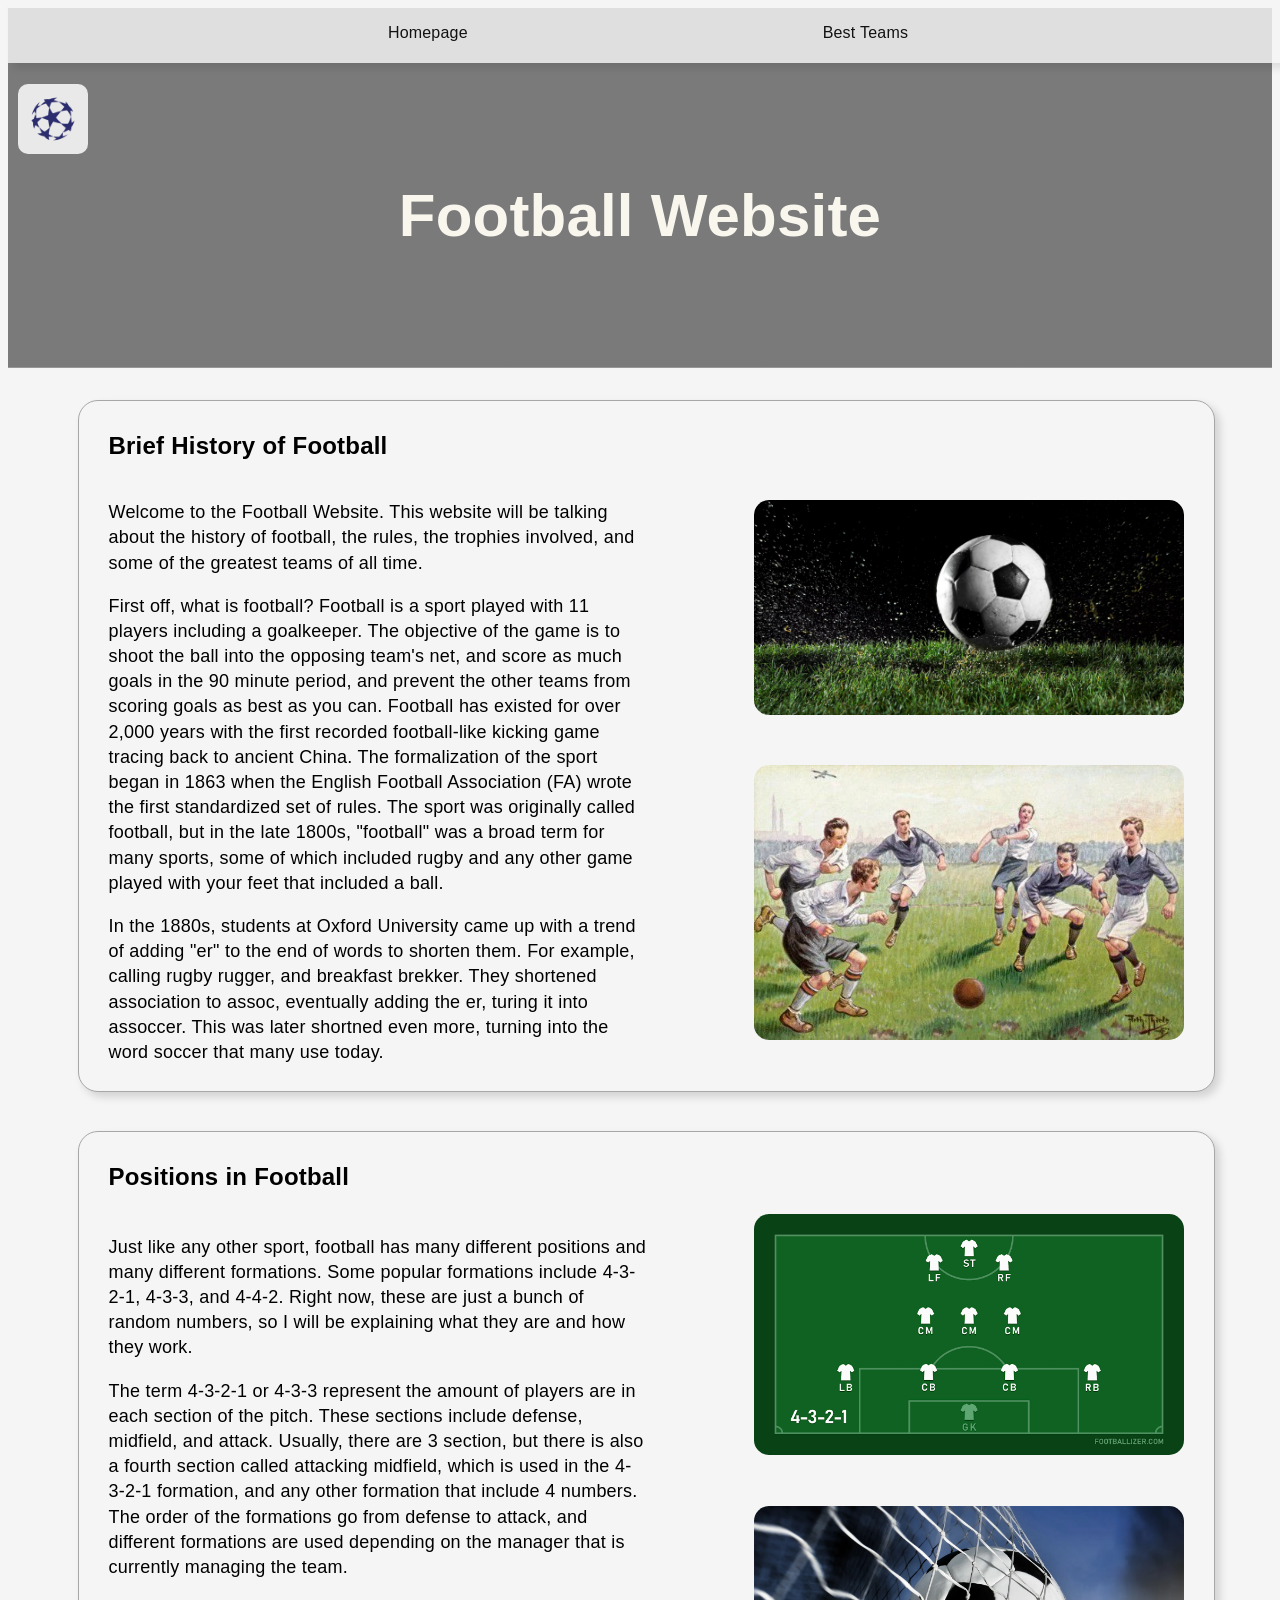
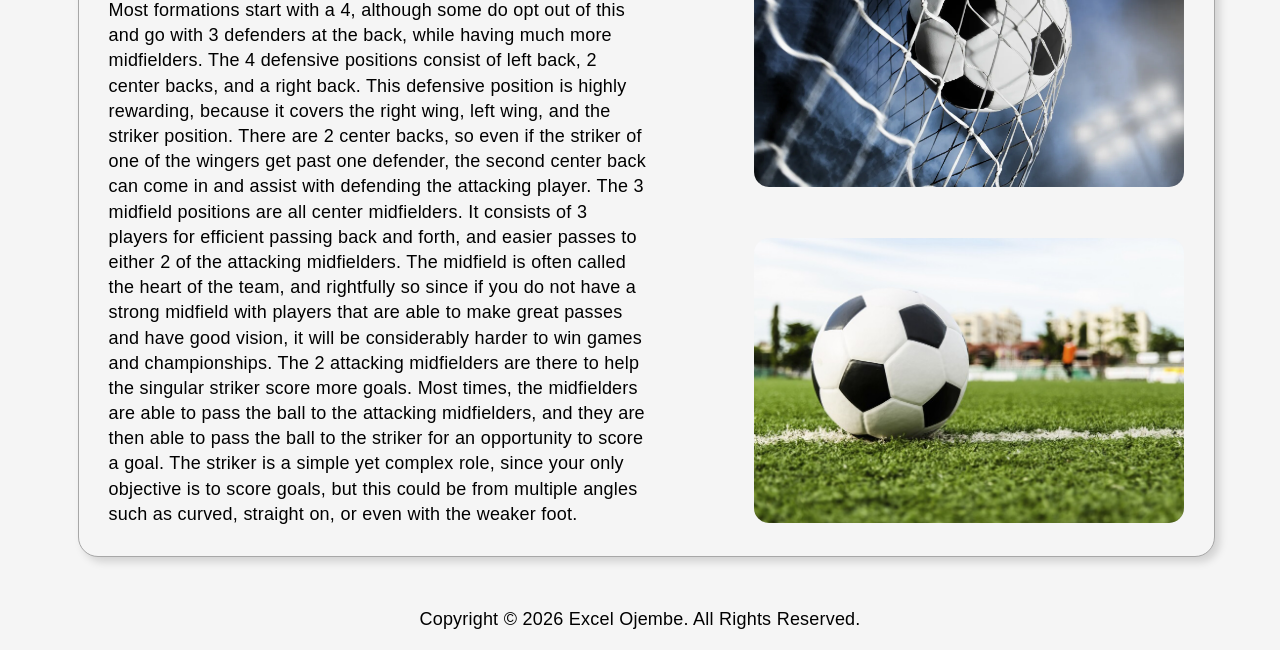
<file: index.html>
<!doctype html>
<html lang="en">
  <head>
    <meta charset="UTF-8" />
    <meta name="viewport" content="width=device-width, initial-scale=1.0" />
    <title>Football Website | Home</title>
    <link rel="stylesheet" href="stylesheets/css-pages-style.css" />
  </head>
  <body>
    <header>
      <nav>
        <ul>
          <li><a href="index.html">Homepage</a></li>
          <li><a href="best-teams.html">Best Teams</a></li>
        </ul>
      </nav>
      <br />
      <br />
      <br />
      <!-- Mr. Hardman has approved the use of this div. -->
      <div id="logo-container">
        <a href="https://www.uefa.com/" target="_blank">
          <img
            id="uefa-logo"
            src="images/uefa logo.png"
            alt="UEFA's Logo"
            width="70px"
            height="70px" />
        </a>
      </div>
      <h1 id="title">Football Website</h1>
    </header>
    <br />
    <main>
      <section id="opening-section">
        <h2>Brief History of Football</h2>
        <div class="flex-wrapper">
          <div>
            <p>
              Welcome to the Football Website. This website will be talking
              about the history of football, the rules, the trophies involved,
              and some of the greatest teams of all time.
            </p>
            <p>
              First off, what is football? Football is a sport played with 11
              players including a goalkeeper. The objective of the game is to
              shoot the ball into the opposing team's net, and score as much
              goals in the 90 minute period, and prevent the other teams from
              scoring goals as best as you can. Football has existed for over
              2,000 years with the first recorded football-like kicking game
              tracing back to ancient China. The formalization of the sport
              began in 1863 when the English Football Association (FA) wrote the
              first standardized set of rules. The sport was originally called
              football, but in the late 1800s, "football" was a broad term for
              many sports, some of which included rugby and any other game
              played with your feet that included a ball.
            </p>
            <p>
              In the 1880s, students at Oxford University came up with a trend
              of adding "er" to the end of words to shorten them. For example,
              calling rugby rugger, and breakfast brekker. They shortened
              association to assoc, eventually adding the er, turing it into
              assoccer. This was later shortned even more, turning into the word
              soccer that many use today.
            </p>
          </div>
          <div class="flex-images">
            <img
              src="images/soccer-ball.avif"
              id="web-banner-one"
              alt="A soccer ball bouncing on the ground with particles around it" />
            <br />
            <br />
            <img
              src="images/football-history.webp"
              alt="Drawing of people playing soccer with an old ball"
              id="history" />
            <br />
          </div>
        </div>
      </section>

      <br />
      <br />
      <section id="follow-up-section">
        <h2>Positions in Football</h2>
        <div class="flex-wrapper">
          <div>
            <p>
              Just like any other sport, football has many different positions
              and many different formations. Some popular formations include
              4-3-2-1, 4-3-3, and 4-4-2. Right now, these are just a bunch of
              random numbers, so I will be explaining what they are and how they
              work.
            </p>
            <p>
              The term 4-3-2-1 or 4-3-3 represent the amount of players are in
              each section of the pitch. These sections include defense,
              midfield, and attack. Usually, there are 3 section, but there is
              also a fourth section called attacking midfield, which is used in
              the 4-3-2-1 formation, and any other formation that include 4
              numbers. The order of the formations go from defense to attack,
              and different formations are used depending on the manager that is
              currently managing the team.
            </p>
            <p>
              Most formations start with a 4, although some do opt out of this
              and go with 3 defenders at the back, while having much more
              midfielders. The 4 defensive positions consist of left back, 2
              center backs, and a right back. This defensive position is highly
              rewarding, because it covers the right wing, left wing, and the
              striker position. There are 2 center backs, so even if the striker
              of one of the wingers get past one defender, the second center
              back can come in and assist with defending the attacking player.
              The 3 midfield positions are all center midfielders. It consists
              of 3 players for efficient passing back and forth, and easier
              passes to either 2 of the attacking midfielders. The midfield is
              often called the heart of the team, and rightfully so since if you
              do not have a strong midfield with players that are able to make
              great passes and have good vision, it will be considerably harder
              to win games and championships. The 2 attacking midfielders are
              there to help the singular striker score more goals. Most times,
              the midfielders are able to pass the ball to the attacking
              midfielders, and they are then able to pass the ball to the
              striker for an opportunity to score a goal. The striker is a
              simple yet complex role, since your only objective is to score
              goals, but this could be from multiple angles such as curved,
              straight on, or even with the weaker foot.
            </p>
          </div>
          <div class="flex-images">
            <img
              src="images/football-formation.png"
              id="formation"
              alt="The formation of the 4-3-2-1" />
            <br />
            <br />
            <img
              src="images/soccer-in-net.webp"
              id="soccer-net"
              alt="Soccer ball getting scored in net" />
            <br />
            <br />
            <img
              src="images/soccer-image.png"
              id="soccer-field"
              alt="A soccer ball with a field in the background" />
            <br />
          </div>
        </div>
      </section>
    </main>
    <br />
    <footer>
      <p>Copyright &#169; 2026 Excel Ojembe. All Rights Reserved.</p>
    </footer>
  </body>
</html>
</file>
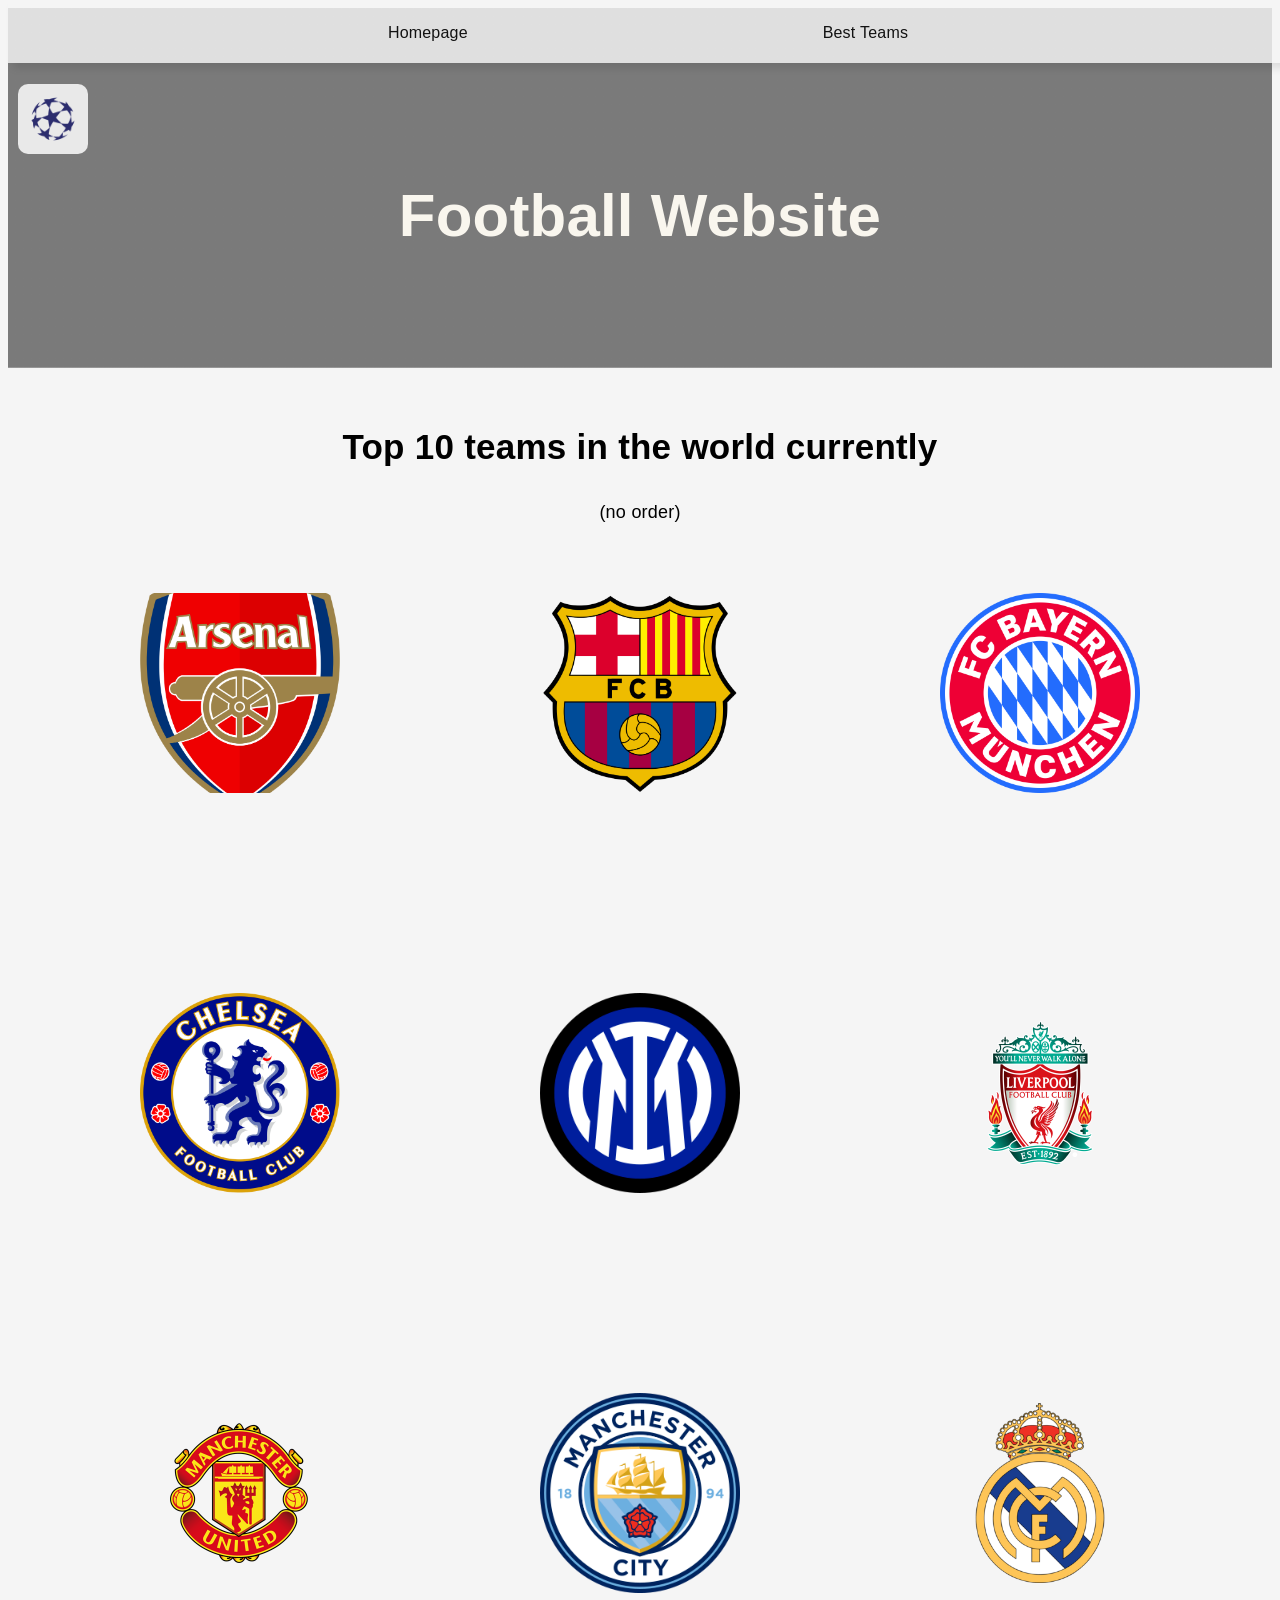
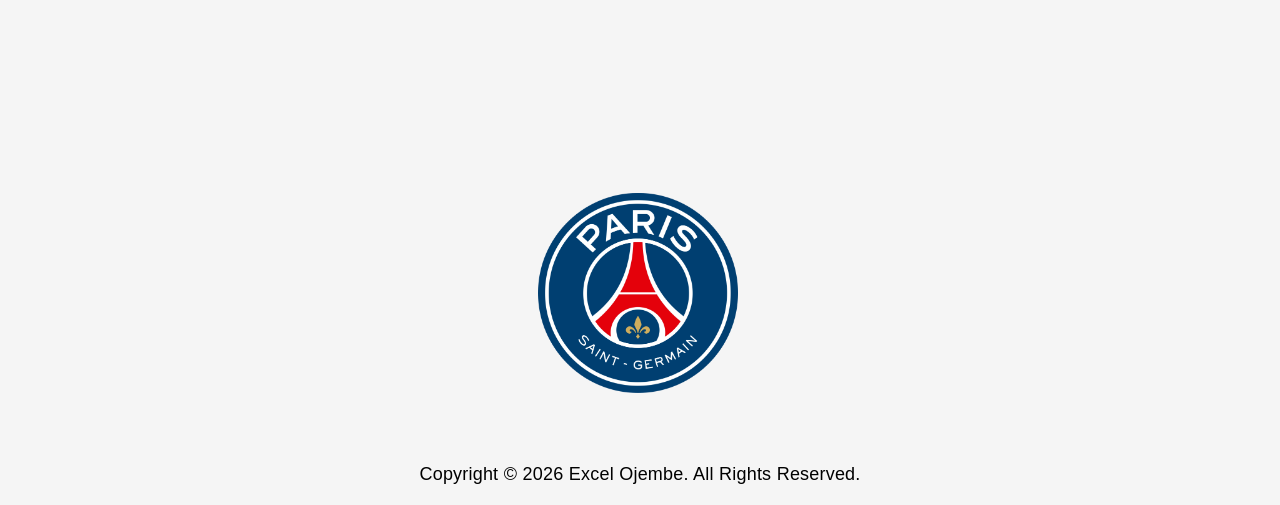
<file: best-teams.html>
<!doctype html>
<html lang="en">
  <head>
    <meta charset="UTF-8" />
    <meta name="viewport" content="width=device-width, initial-scale=1.0" />
    <title>Football Website | Home</title>
    <link rel="stylesheet" href="stylesheets/css-pages-style.css" />
  </head>
  <body>
    <header>
      <nav>
        <ul>
          <li><a href="index.html">Homepage</a></li>
          <li><a href="best-teams.html">Best Teams</a></li>
        </ul>
      </nav>
      <br />
      <br />
      <br />
      <!-- Mr. Hardman has approved the use of this div. -->
      <div id="logo-container">
        <a href="https://www.uefa.com/" target="_blank">
          <img
            id="uefa-logo"
            src="images/uefa logo.png"
            alt="UEFA's Logo"
            width="70px"
            height="70px" />
        </a>
      </div>
      <h1 id="title">Football Website</h1>
    </header>
    <main>
      <br />
      <h2 style="text-align: center; font-size: 3.5rem">
        Top 10 teams in the world currently
      </h2>
      <p style="text-align: center">(no order)</p>
      <br />
      <br />
      <section class="image-grid">
        <a href="https://www.arsenal.com/" target="_blank">
          <img
            src="images/arsenal.png"
            alt="The Arsenal F.C. logo"
            class="grid-img" />
        </a>
        <a href="https://www.fcbarcelona.com/en/" target="_blank">
          <img
            src="images/barcelona.webp"
            alt="The F.C. Barcelona logo"
            class="grid-img" />
        </a>
        <a href="https://fcbayern.com/en" target="_blank">
          <img
            src="images/bayern.png"
            alt="The Bayern Munich logo"
            class="grid-img" />
        </a>
        <a href="https://www.chelseafc.com/en" target="_blank">
          <img
            src="images/chelsea.png"
            alt="The Chelsea F.C. logo"
            class="grid-img" />
        </a>
        <a href="https://www.inter.it/en" target="_blank">
          <img
            src="images/inter-milan.png"
            alt="The Inter Milan logo"
            class="grid-img" />
        </a>
        <a href="https://www.liverpoolfc.com/" target="_blank">
          <img
            src="images/liverpool.png"
            alt="The Liverpool F.C. logo"
            class="grid-img" />
        </a>
        <a href="https://www.manutd.com/en" target="_blank">
          <img
            src="images/man-utd.png"
            alt="The Manchester United logo"
            class="grid-img" />
        </a>
        <a href="https://www.mancity.com/" target="_blank">
          <img
            src="images/man-city.png"
            alt="The Manchester City logo"
            class="grid-img" />
        </a>
        <a href="https://www.realmadrid.com/en-US" target="_blank">
          <img
            src="images/real-madrid.jpg"
            alt="The Real Madrid logo"
            class="grid-img" />
        </a>
        <a href="https://www.psg.fr/en" target="_blank">
          <img
            src="images/psg.png"
            alt="The Paris Saint Germain logo"
            id="grid-image" />
        </a>
      </section>
    </main>
    <br />
    <br />
    <footer>
      <p>Copyright &#169; 2026 Excel Ojembe. All Rights Reserved.</p>
    </footer>
  </body>
</html>
</file>
<file: stylesheets/css-pages-style.css>
* {
  line-height: 140%;
  letter-spacing: 0.02rem;
  word-spacing: 0.02rem;
  box-sizing: border-box;
}

html {
  font-size: 62.5%;
}

body {
  background-color: whitesmoke;
  font-size: 1.8rem;
  font-family: Helvetica, Arial, sans-serif;
}

header {
  /* This makes it so that the background image in the header is darker so the text can be read easier */
  background-image:
    linear-gradient(rgb(0, 0, 0, 0.5), rgb(0, 0, 0, 0.5)),
    url(https://t4.ftcdn.net/jpg/04/17/36/11/360_F_417361125_RnrhT3Np0zB0UpeD7QlwuOoyghEGGjBX.jpg);
  background-size: cover;
  background-position: center 55%;
  padding-bottom: 90px;
  width: 100%;
}

h1 {
  color: #f9f6ee;
  font-size: 6rem;
  text-align: center;
  max-width: 95%;
  margin: 2rem auto;
}

nav {
  display: flex;
  justify-content: center;
  background-color: rgb(245, 245, 245, 0.83);
  padding-top: 2px;
  position: fixed;
  top: 0;
  box-shadow: 4.7px 4.7px 8px rgba(0, 0, 0, 0.1);
  z-index: 99;
  width: 100%;
}

nav ul {
  display: flex;
  justify-content: space-evenly;
  padding: 0;
  width: 95%;
  list-style: none;
}

nav li {
  display: inline-block;
}

nav a {
  font-size: 1.6rem;
  padding: 7px;
  text-decoration: none;
  color: #121212;
  transition: background-color 0.5s ease-in-out;
}

nav a:hover {
  background-color: rgb(181, 191, 203);
}

section {
  display: flex;
  justify-content: center;
}

#opening-section {
  position: relative;
  left: 5.5%;
  display: inline-block;
  background-color: whitesmoke;
  box-shadow: 4.7px 4.7px 9px rgba(0, 0, 0, 0.15);
  border: solid 0.5px #a7a7a7;
  border-radius: 2rem;
  margin: 7px auto;
  width: 90%;
  padding: 0.8rem 3rem;
}

#web-banner-one {
  border-radius: 15px;
}

#history {
  border-radius: 15px;
}

#follow-up-section {
  position: relative;
  left: 5.5%;
  display: inline-block;
  background-color: whitesmoke;
  box-shadow: 4.7px 4.7px 9px rgba(0, 0, 0, 0.15);
  border: solid 0.5px #a7a7a7;
  border-radius: 2rem;
  margin: 7px auto;
  width: 90%;
  padding: 0.8rem 3rem;
}

.flex-wrapper {
  display: flex;
  justify-content: space-around;
  align-items: center;
  gap: 10%;
}

.flex-images {
  display: flex;
  flex-direction: column;
  width: 40%;
  float: right;
}

#formation {
  border-radius: 15px;
}

#soccer-net {
  border-radius: 15px;
}

#soccer-field {
  border-radius: 15px;
}

h2 {
  font-size: 2.4rem;
}
/* This makes it so that in screen that are less than 474 pixels wide, the background image darkens even more to be more visible */
@media all and (max-width: 474px) {
  header {
    background-image:
      linear-gradient(rgb(0, 0, 0, 0.7), rgb(0, 0, 0, 0.7)),
      url(https://t4.ftcdn.net/jpg/04/17/36/11/360_F_417361125_RnrhT3Np0zB0UpeD7QlwuOoyghEGGjBX.jpg);
    background-size: cover;
    background-position: center 55%;
    padding-bottom: 90px;
  }

  #opening-div p {
    display: flex;
    flex-wrap: wrap;
  }

  nav {
    display: flex;
    justify-content: center;
    flex-wrap: wrap;
  }

  nav a {
    text-align: center;
  }
}

#logo-container {
  padding: 1rem;
  transform: translate(10px);
  background-color: rgb(245, 245, 245, 0.9);
  width: 7rem;
  height: 70px;
  overflow: hidden; /* prevents zoomed image from spilling out */
  border-radius: 10px;
}

#logo-container img {
  display: inline-block;
  width: 100%;
  height: 100%;
  transition: transform 0.8s ease-in-out;
}

#logo-container img:hover {
  transform: scale(1.15); /* zooms image to 115% */
}

.image-grid {
  display: grid;
  grid-template-columns: repeat(3, 1fr);
  gap: 20rem;
  max-width: 100rem;
  margin: 0 auto;
}

.image-grid img {
  width: 100%;
  aspect-ratio: 1 / 1;
  object-fit: cover;
  display: block;
}

.grid-img {
  height: 200px;
  transition: opacity 0.3s ease-in-out;
}

.grid-img:hover {
  opacity: 0.5;
}

#grid-image {
  transform: translate(199%);
  transition: opacity 0.3s ease-in-out;
}

a {
  text-decoration: none;
  color: #121212;
}

figcaption {
  text-align: center;
}

#grid-image:hover {
  opacity: 0.5;
}

footer {
  text-align: center;
}
</file>
